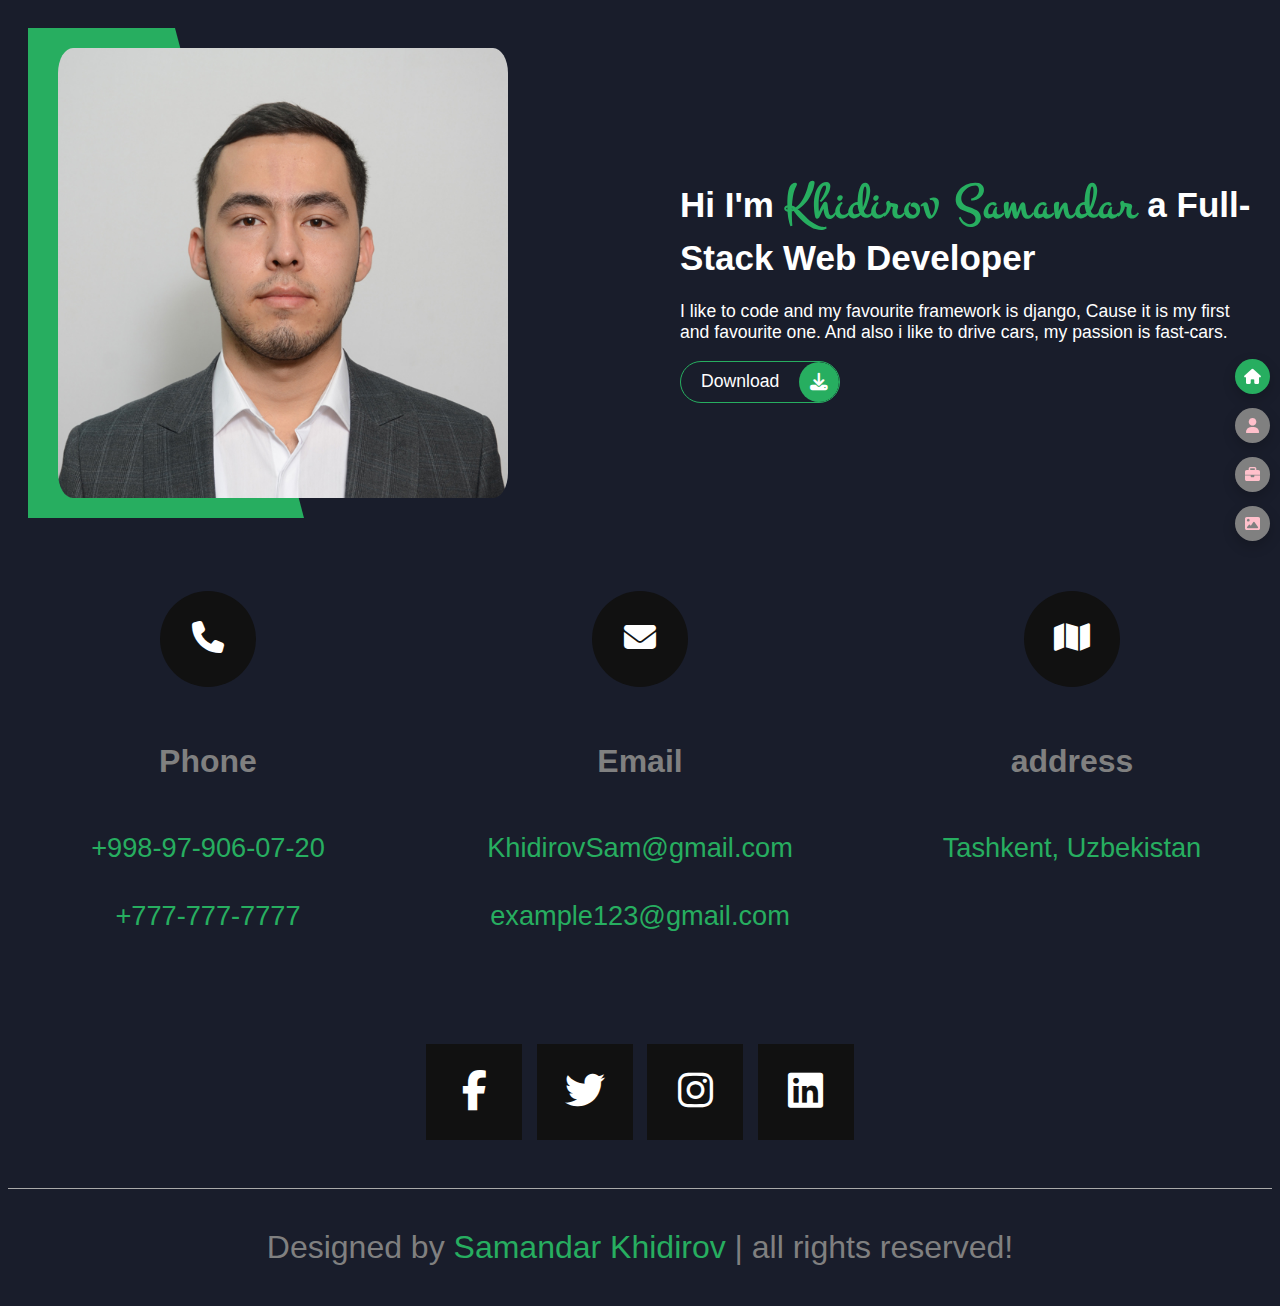
<file: index.html>
<!DOCTYPE html>
<html lang="en">
<head>
    <meta charset="UTF-8">
    <meta http-equiv="X-UA-Compatible" content="IE=edge">
    <meta name="viewport" content="width=device-width, initial-scale=1.0">
    <link href="https://cdn.jsdelivr.net/npm/bootstrap@5.0.2/dist/css/bootstrap.min.css" rel="stylesheet" integrity="sha384-EVSTQN3/azprG1Anm3QDgpJLIm9Nao0Yz1ztcQTwFspd3yD65VohhpuuCOmLASjC" crossorigin="anonymous">
    <link rel="stylesheet" href="css/style.css">
    <link rel="stylesheet" href="https://cdnjs.cloudflare.com/ajax/libs/font-awesome/6.1.1/css/all.min.css">

    <title>Portfolio Website</title>
</head>
<body class="main-content">
    <section class="section home" id="home">
        <div class="home-content">
            <div class="left column">
                <div class="image-shape"></div>
                <div class="img">
                    <img src="img/Samandar.JPG" alt="Me">
                </div>
            </div>
            <div class="right column">
                <h1 class="name">
                    Hi I'm <span class="name-span">Khidirov Samandar</span> a Full-Stack Web Developer 
                </h1>
                <p>I like to code and my favourite framework is django, Cause it is my first and favourite one. And also i like to drive cars, my passion is fast-cars.</p>
                <div class="button">
                    <a href="img/myResume.pdf" class="main-btn">
                        <span class="btn-text">Download</span>
                        <span class="btn-icon"><i class="fa-solid fa-download"></i></span>
                    </a>
                </div>
            </div>
        </div>
    </section>
    <div class="navbar">
        <a href="index.html" class="active">
            <i class="fa-solid fa-home"></i>
        </a>
        <a href="about.html">
            <i class="fa-solid fa-user"></i>
        </a>
        <a href="portfolio.html">
            <i class="fa-solid fa-briefcase"></i>
        </a>
        <a href="gallery.html">
            <i class="fa-solid fa-image"></i>
        </a>
    </div>
    

    <section class="footer">

        <div class="icons-container">
     
           <div class="icons">
              <i class="fas fa-phone"></i>
              <h3>Phone</h3>
              <p>+998-97-906-07-20</p>
              <p>+777-777-7777</p>
           </div>
     
           <div class="icons">
              <i class="fas fa-envelope"></i>
              <h3>Email</h3>
              <p>KhidirovSam@gmail.com</p>
              <p>example123@gmail.com</p>
           </div>
     
           <div class="icons">
              <i class="fas fa-map"></i>
              <h3>address</h3>
              <p>Tashkent, Uzbekistan</p>
           </div>
     
        </div>
     
        <div class="share">
           <a href="https://www.facebook.com/" class="fab fa-facebook-f"></a>
           <a href="https://twitter.com/" class="fab fa-twitter"></a>
           <a href="https://www.instagram.com/?hl=en" class="fab fa-instagram"></a>
           <a href="https://www.linkedin.com/" class="fab fa-linkedin"></a>
        </div>
     
        <div class="credit"> Designed by <span>Samandar Khidirov</span> | all rights reserved! </div>
     
     </section>
     <script src="https://cdn.jsdelivr.net/npm/bootstrap@5.1.3/dist/js/bootstrap.bundle.min.js"></script>
    <script src="js/script.js"></script>
</body>
</html>
</file>
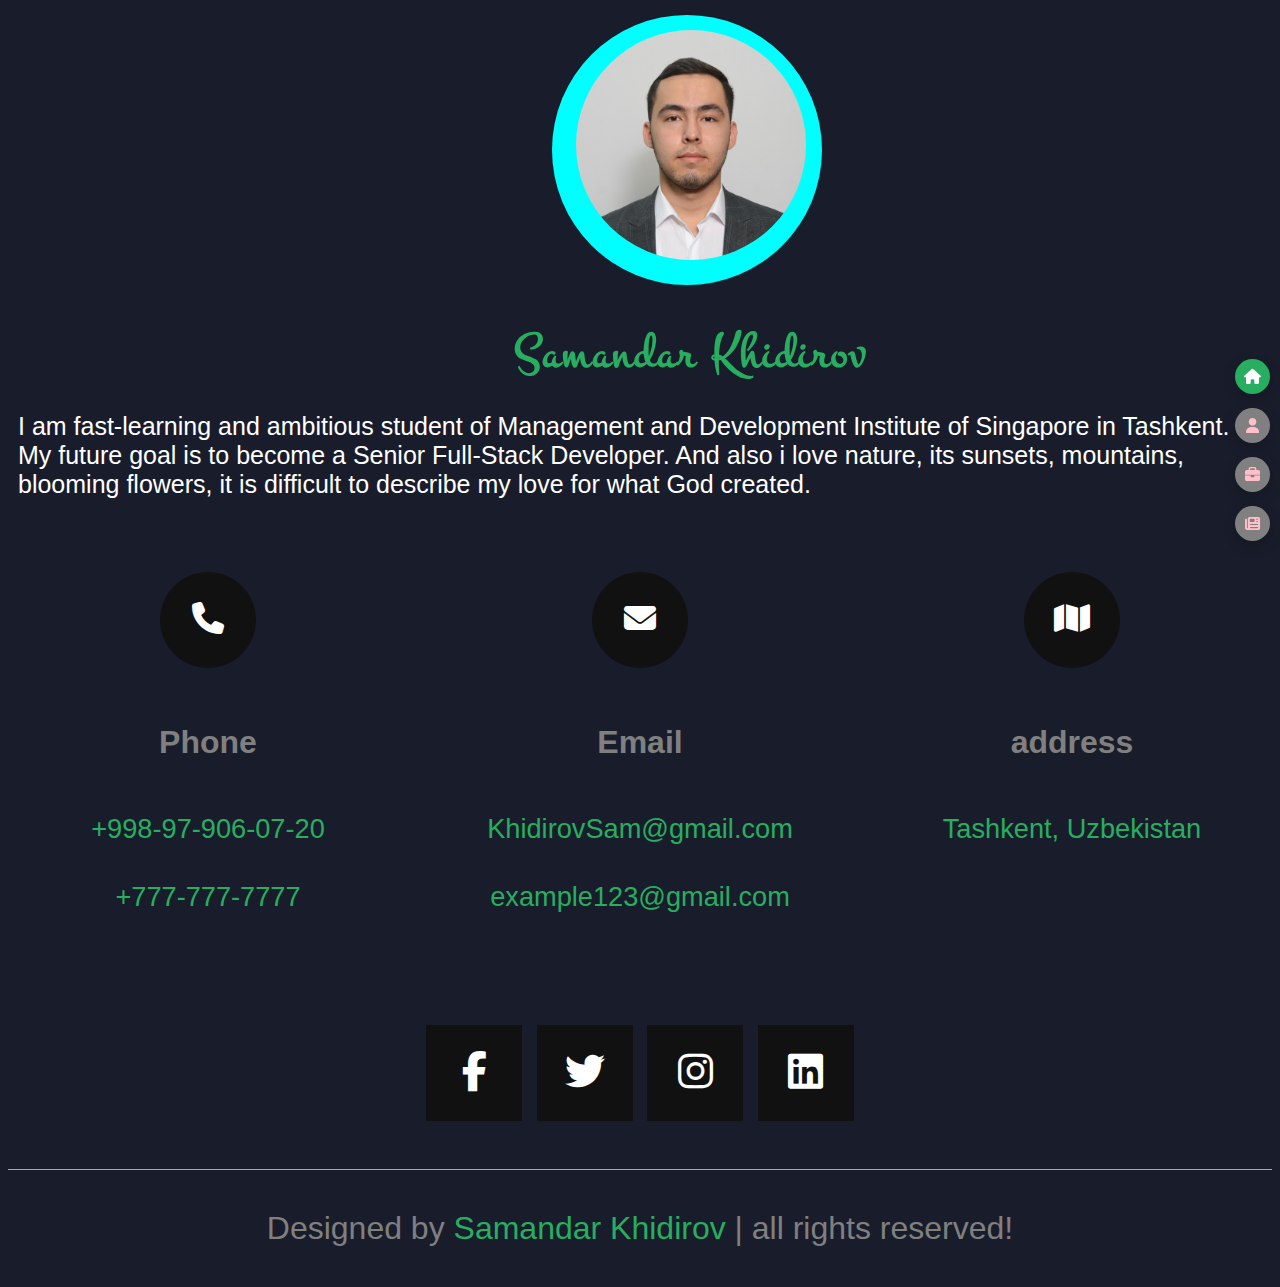
<file: about.html>
<!DOCTYPE html>
<html lang="en">
<head>
    <meta charset="UTF-8">
    <meta http-equiv="X-UA-Compatible" content="IE=edge">
    <meta name="viewport" content="width=device-width, initial-scale=1.0">
    <link href="https://cdn.jsdelivr.net/npm/bootstrap@5.0.2/dist/css/bootstrap.min.css" rel="stylesheet" integrity="sha384-EVSTQN3/azprG1Anm3QDgpJLIm9Nao0Yz1ztcQTwFspd3yD65VohhpuuCOmLASjC" crossorigin="anonymous">
    <link rel="stylesheet" href="css/style.css">
    <link rel="stylesheet" href="https://cdnjs.cloudflare.com/ajax/libs/font-awesome/6.1.1/css/all.min.css">

    <title>Portfolio Website</title>
</head>
<body class="main-content">
    <section class="section-about" id="about">
        <div class="image-shape"></div>
        <div class="image">
            <img src="img/Samandar.JPG" alt="me" class="image">
        </div>
        <div class="about me">
            <h1 class="name">
                <span class="name-span">Samandar Khidirov</span>
            </h1>
            <p class="text">I am fast-learning and ambitious student of Management and Development Institute of Singapore in Tashkent. My future goal is to become a Senior Full-Stack Developer. 
                And also i love nature, its sunsets, mountains, blooming flowers, it is difficult to describe my love for what God created.
            </p>
        </div>
    </section>


    <div class="navbar">
        <a href="index.html" class="active">
            <i class="fa-solid fa-home"></i>
        </a>
        <a href="about.html">
            <i class="fa-solid fa-user"></i>
        </a>
        <a href="portfolio.html">
            <i class="fa-solid fa-briefcase"></i>
        </a>
        <a href="gallery.html">
            <i class="fa-solid fa-newspaper"></i>
        </a>
    </div>
    
    <section class="footer">

        <div class="icons-container">
     
           <div class="icons">
              <i class="fas fa-phone"></i>
              <h3>Phone</h3>
              <p>+998-97-906-07-20</p>
              <p>+777-777-7777</p>
           </div>
     
           <div class="icons">
              <i class="fas fa-envelope"></i>
              <h3>Email</h3>
              <p>KhidirovSam@gmail.com</p>
              <p>example123@gmail.com</p>
           </div>
     
           <div class="icons">
              <i class="fas fa-map"></i>
              <h3>address</h3>
              <p>Tashkent, Uzbekistan</p>
           </div>
     
        </div>
     
        <div class="share">
            <a href="https://www.facebook.com/" class="fab fa-facebook-f"></a>
            <a href="https://twitter.com/" class="fab fa-twitter"></a>
            <a href="https://www.instagram.com/?hl=en" class="fab fa-instagram"></a>
            <a href="https://www.linkedin.com/" class="fab fa-linkedin"></a>
         </div>
     
        <div class="credit"> Designed by <span>Samandar Khidirov</span> | all rights reserved! </div>
     
    </section>
    <script src="https://cdn.jsdelivr.net/npm/bootstrap@5.1.3/dist/js/bootstrap.bundle.min.js"></script>
    <script src="js/script.js"></script>
</body>
</html>
</file>
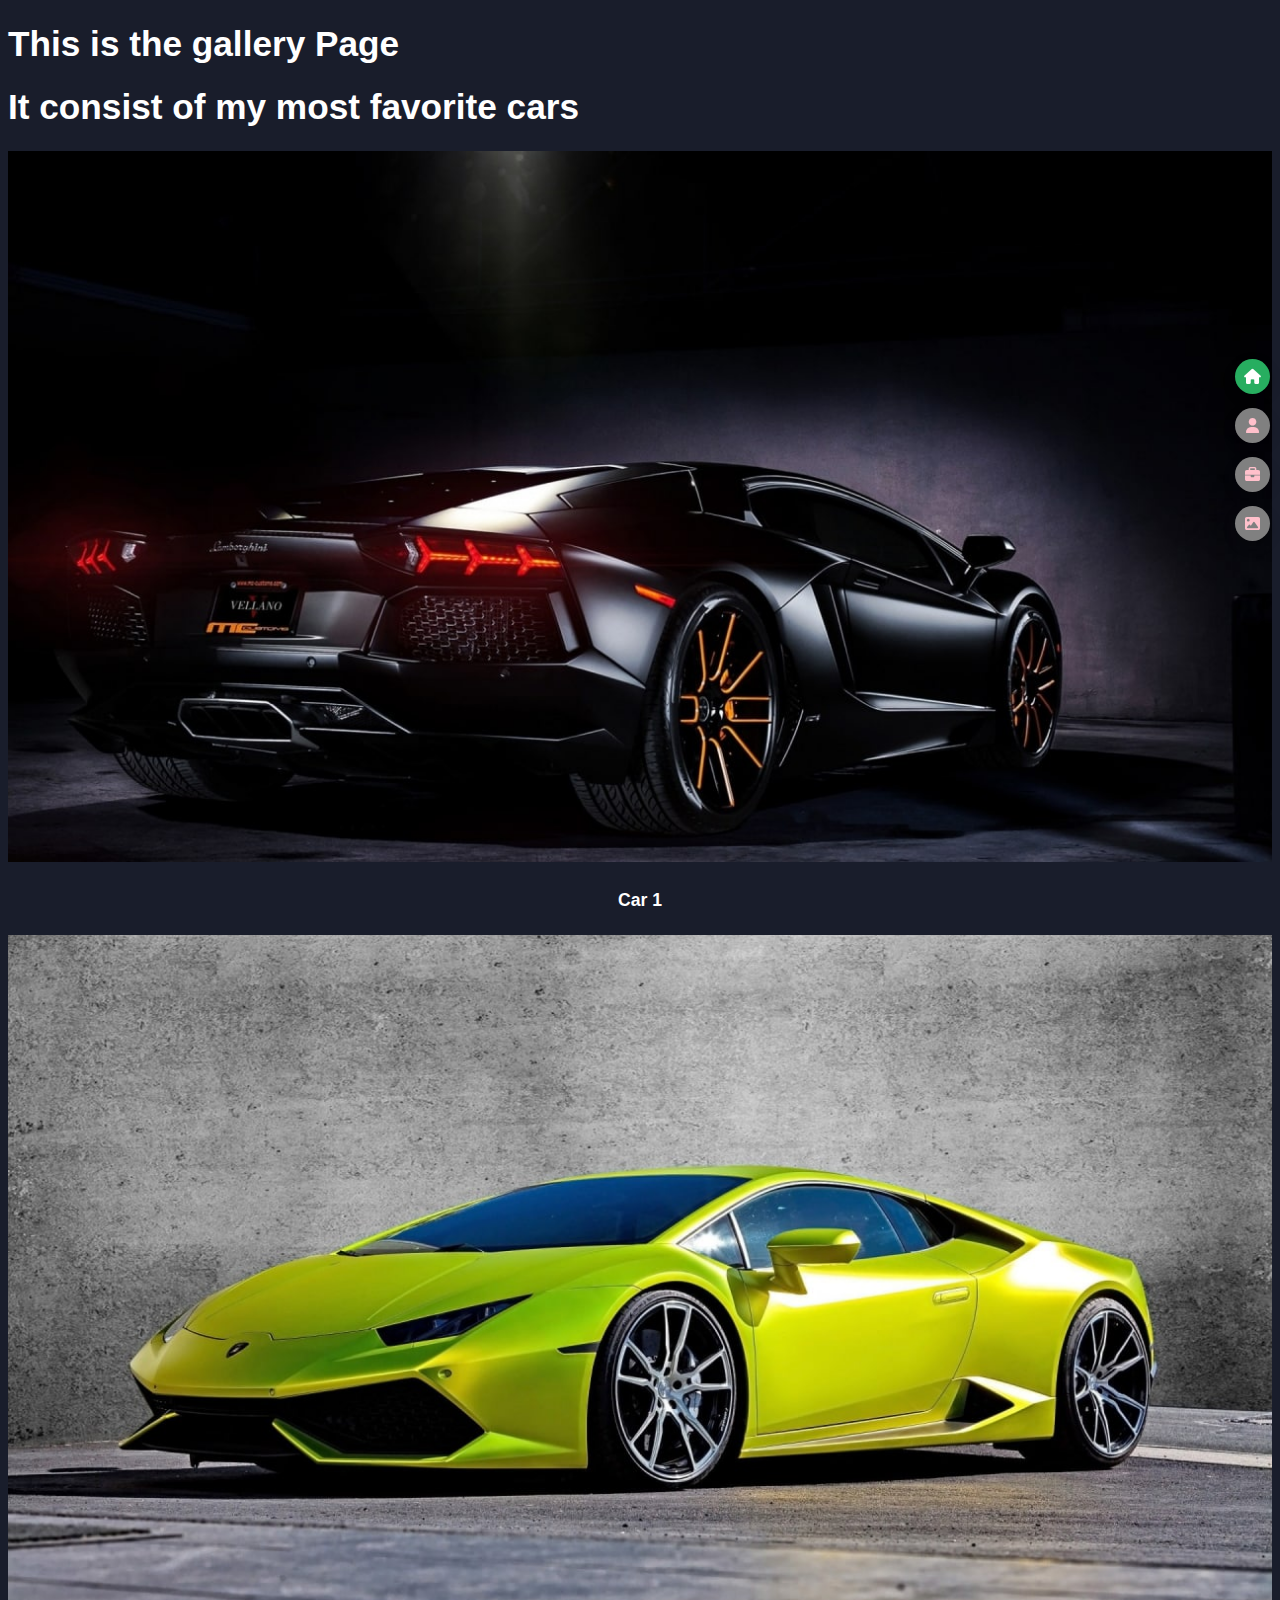
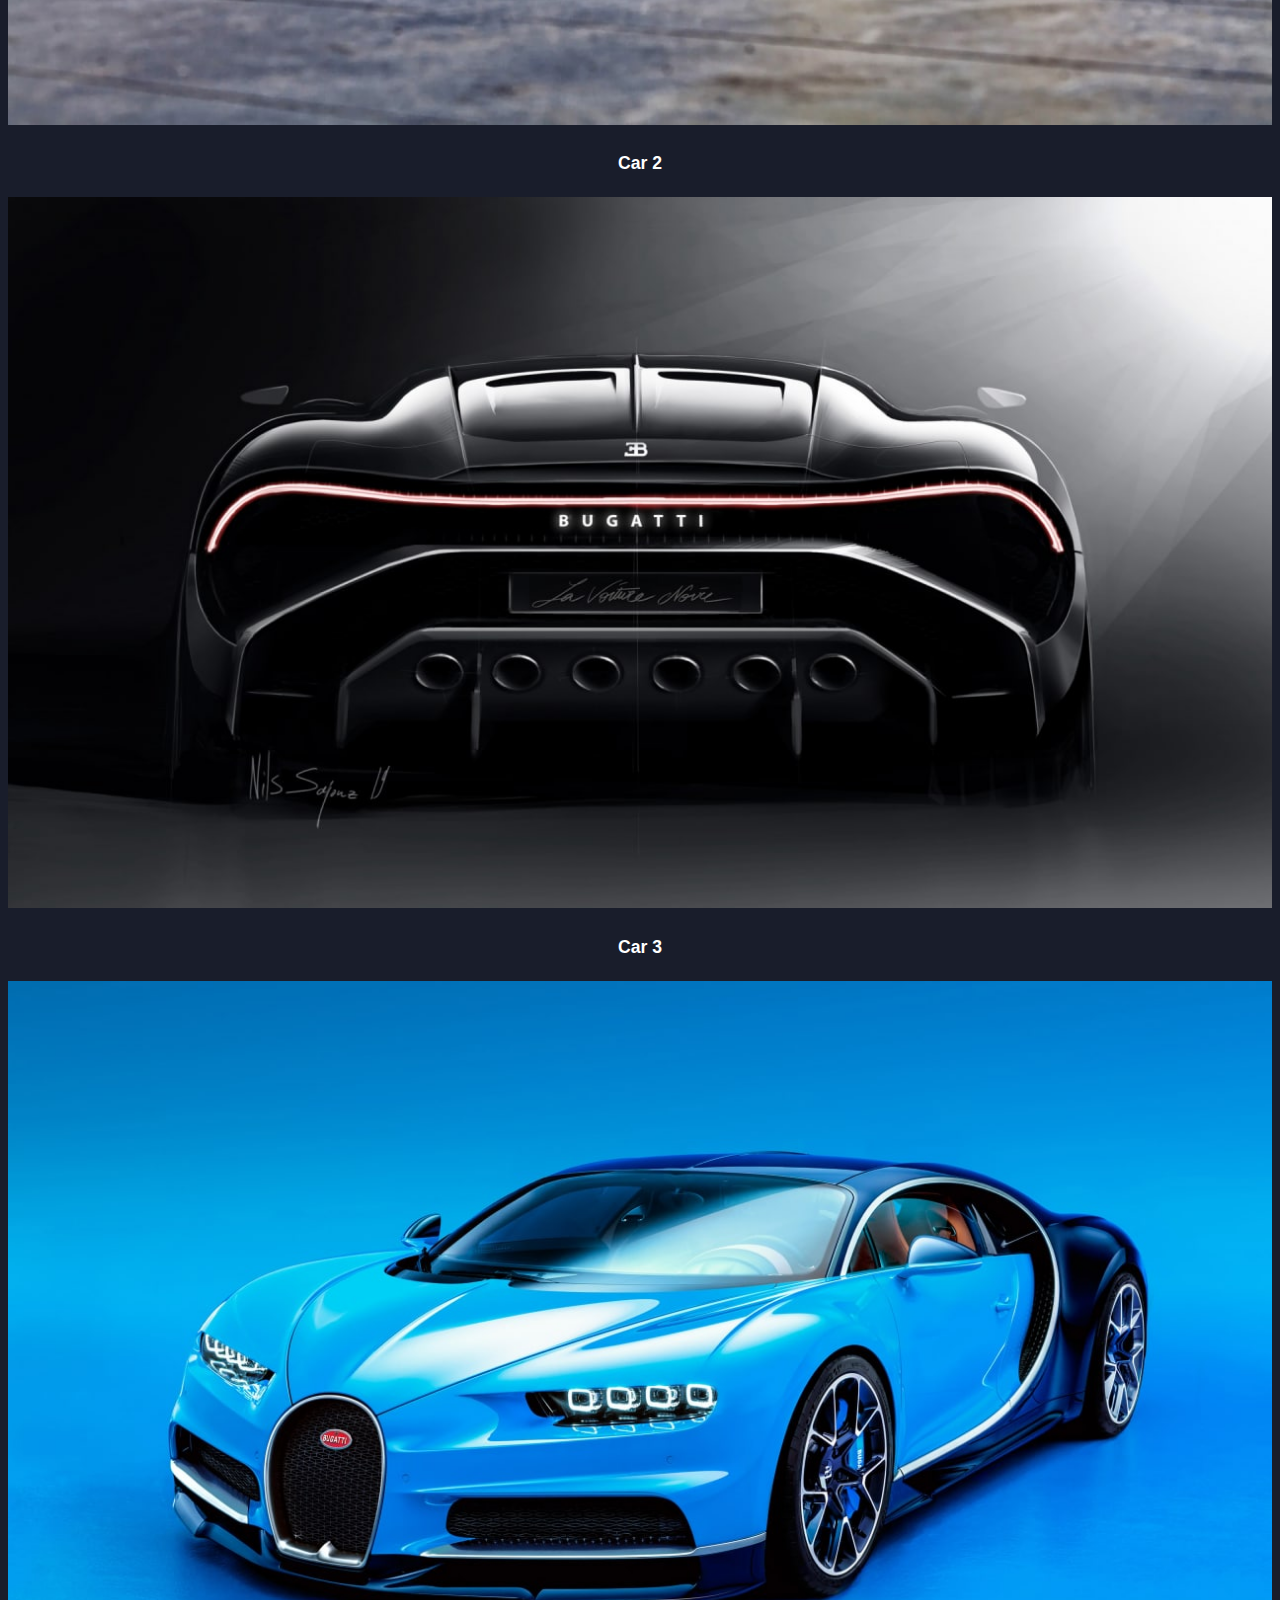
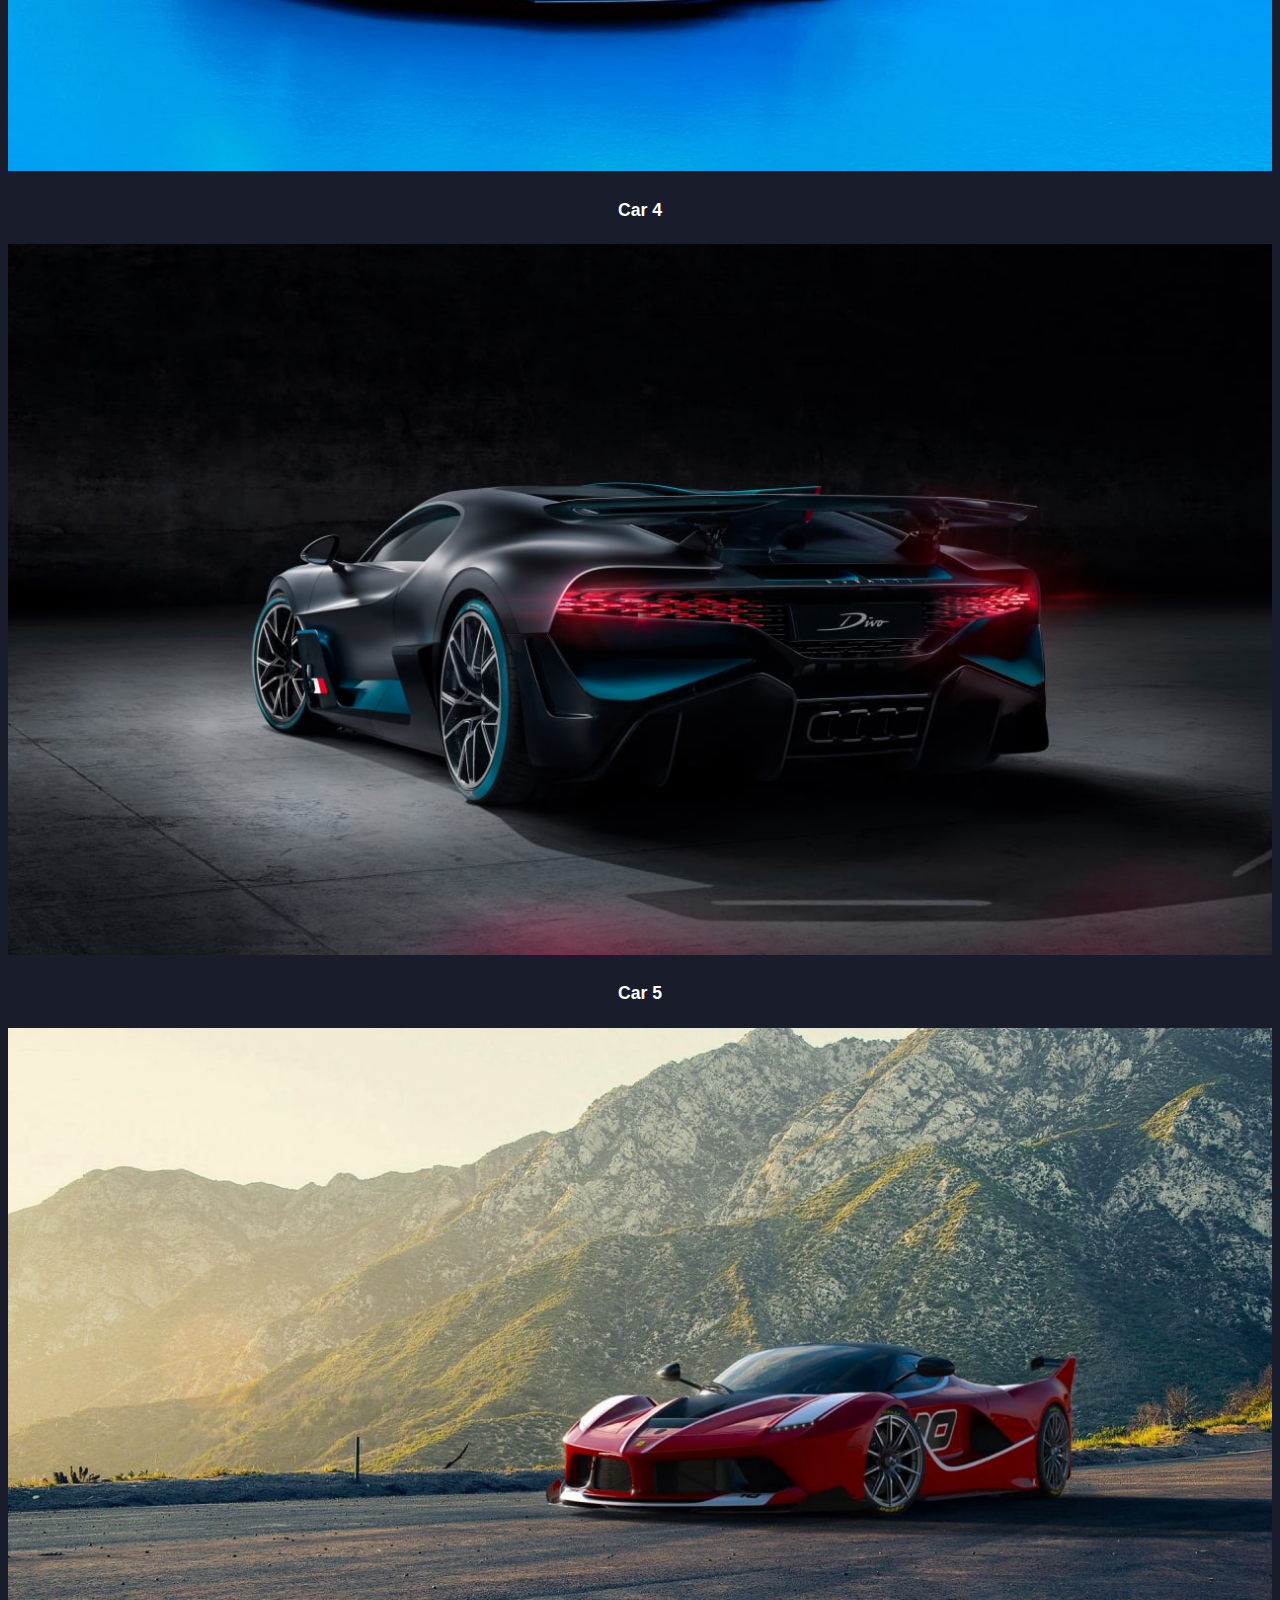
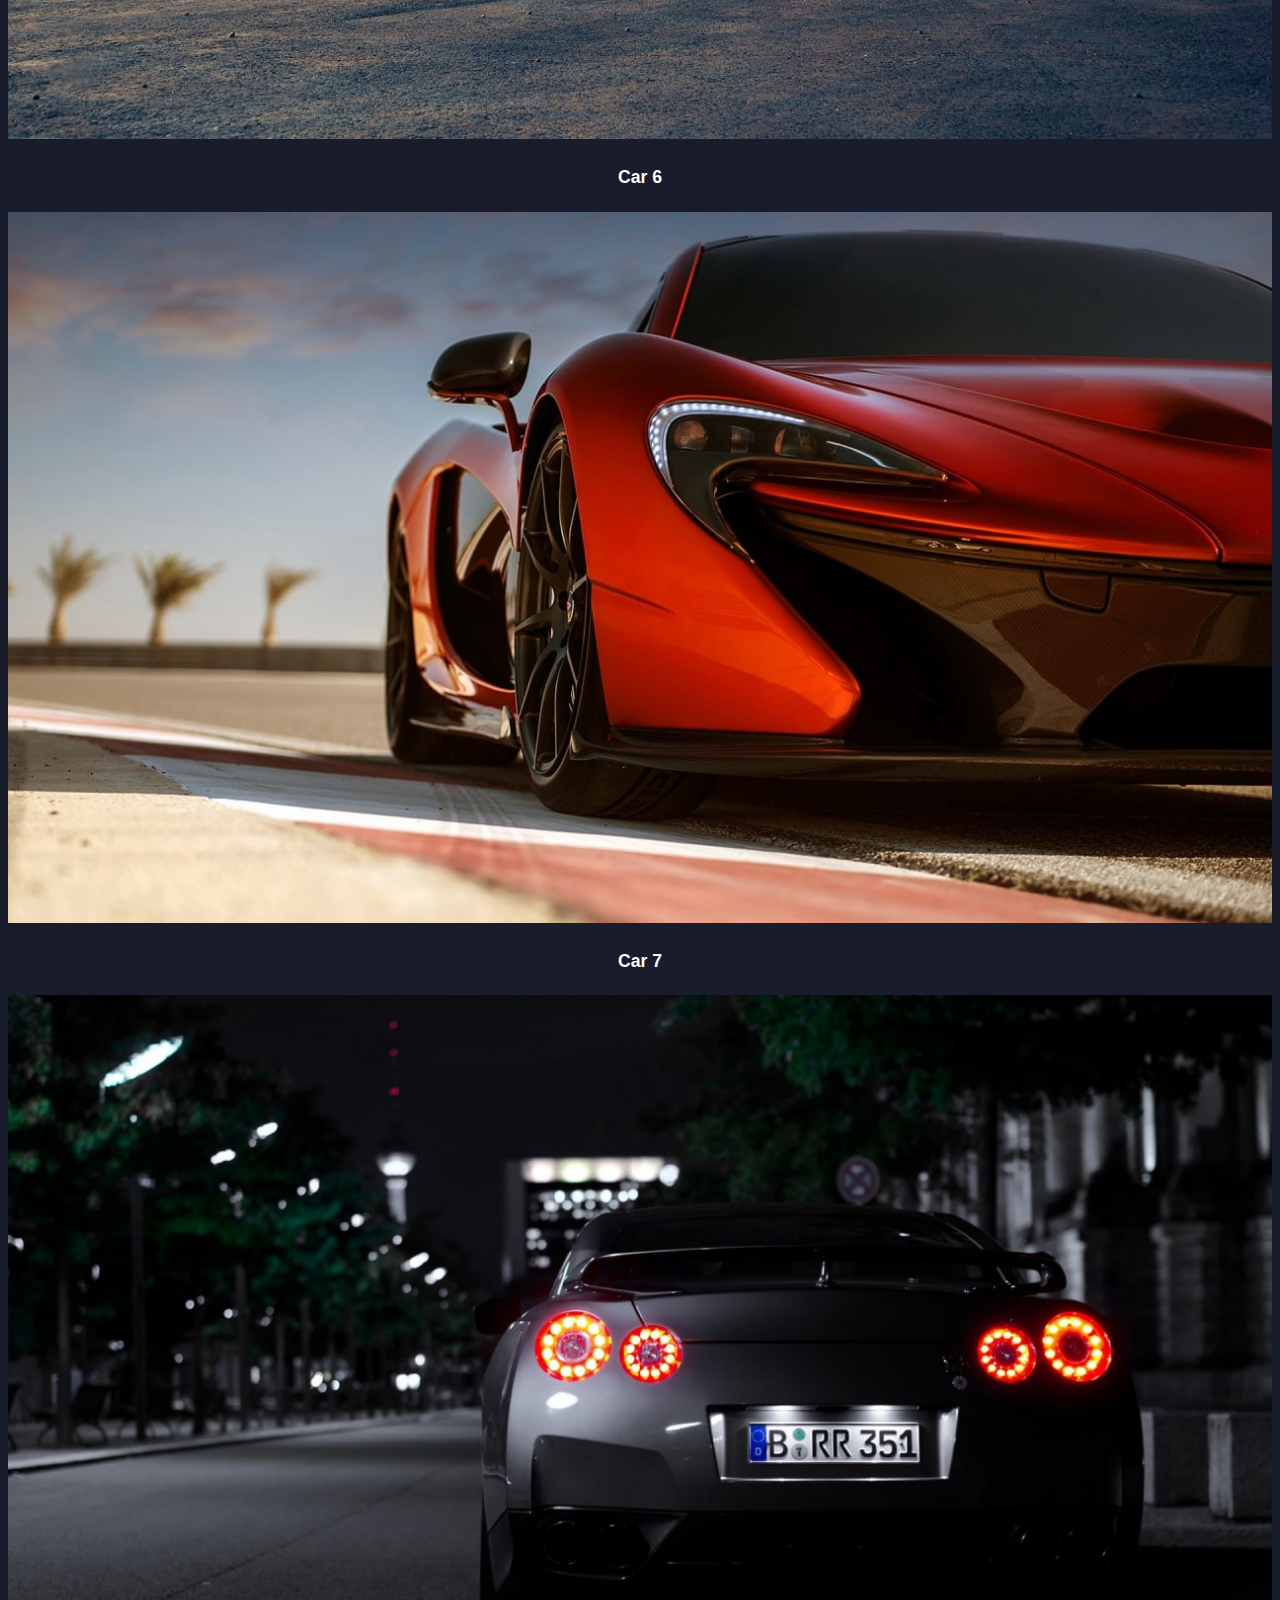
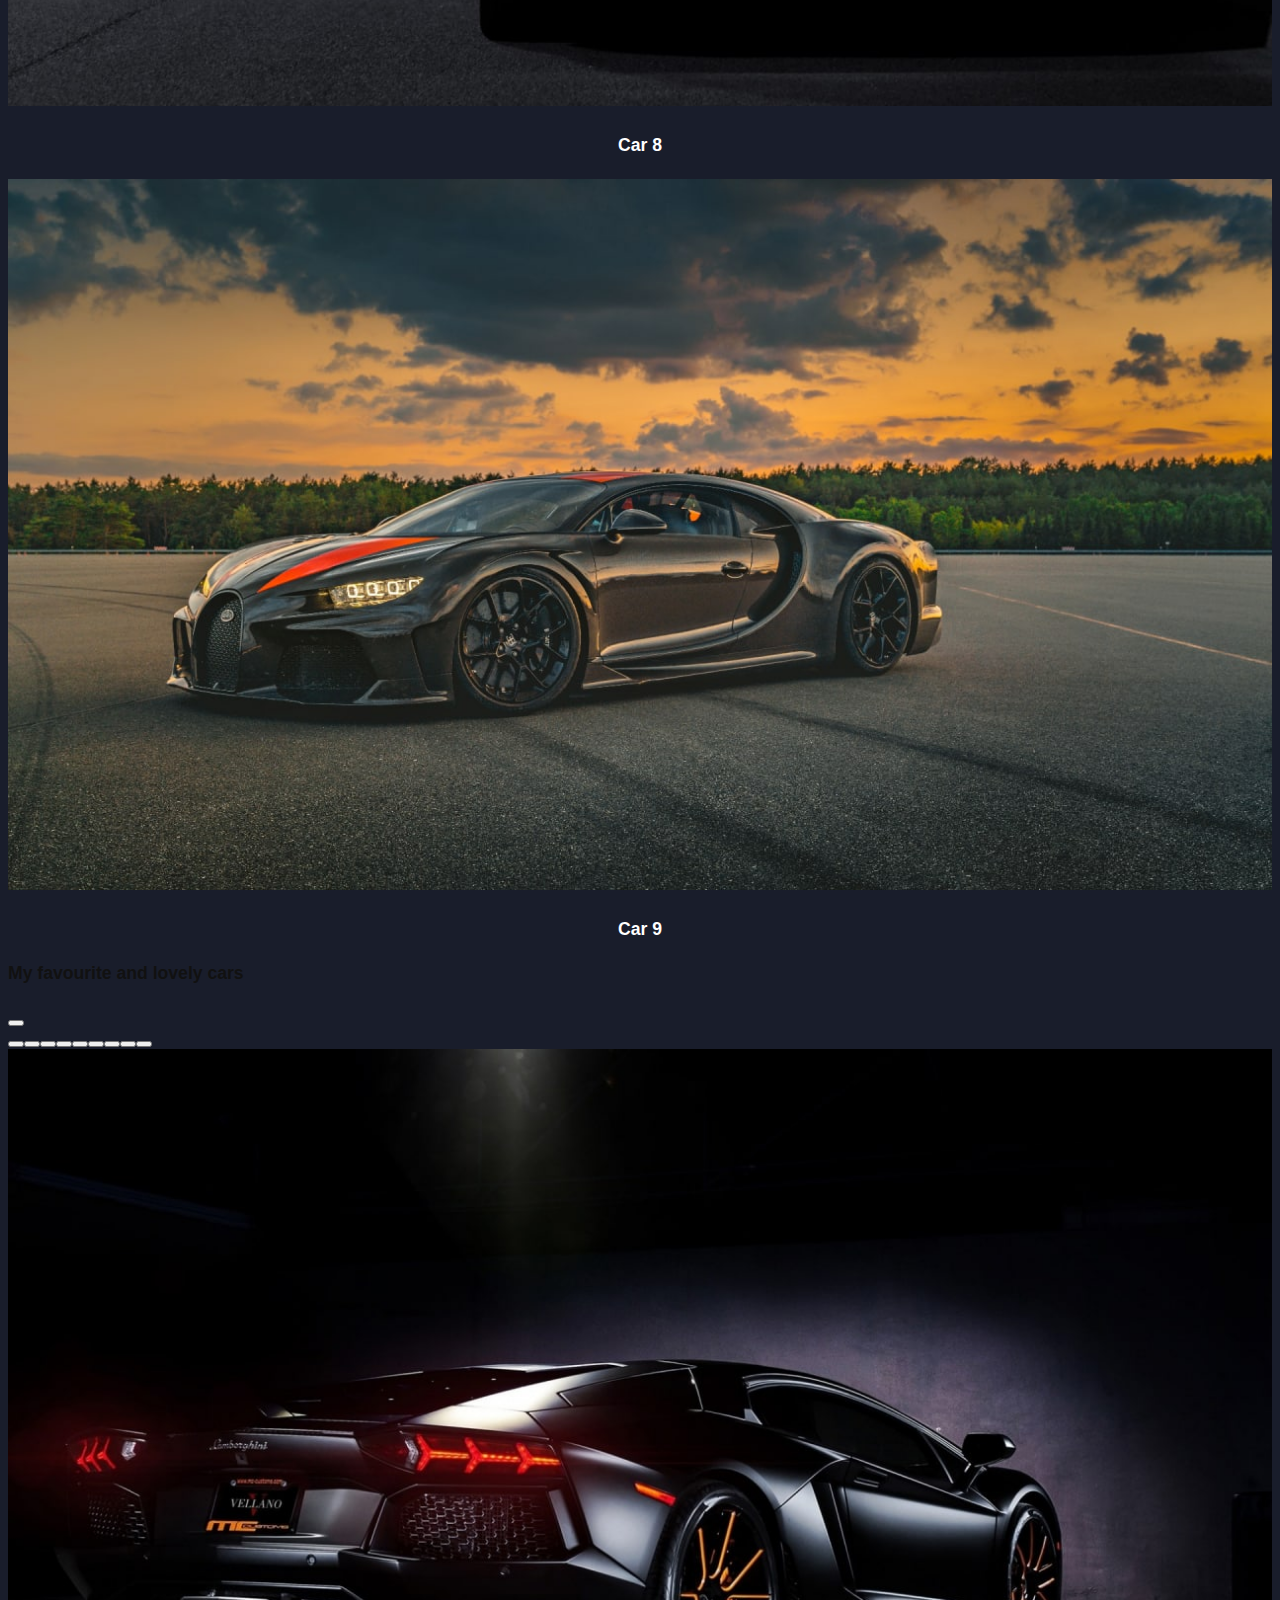
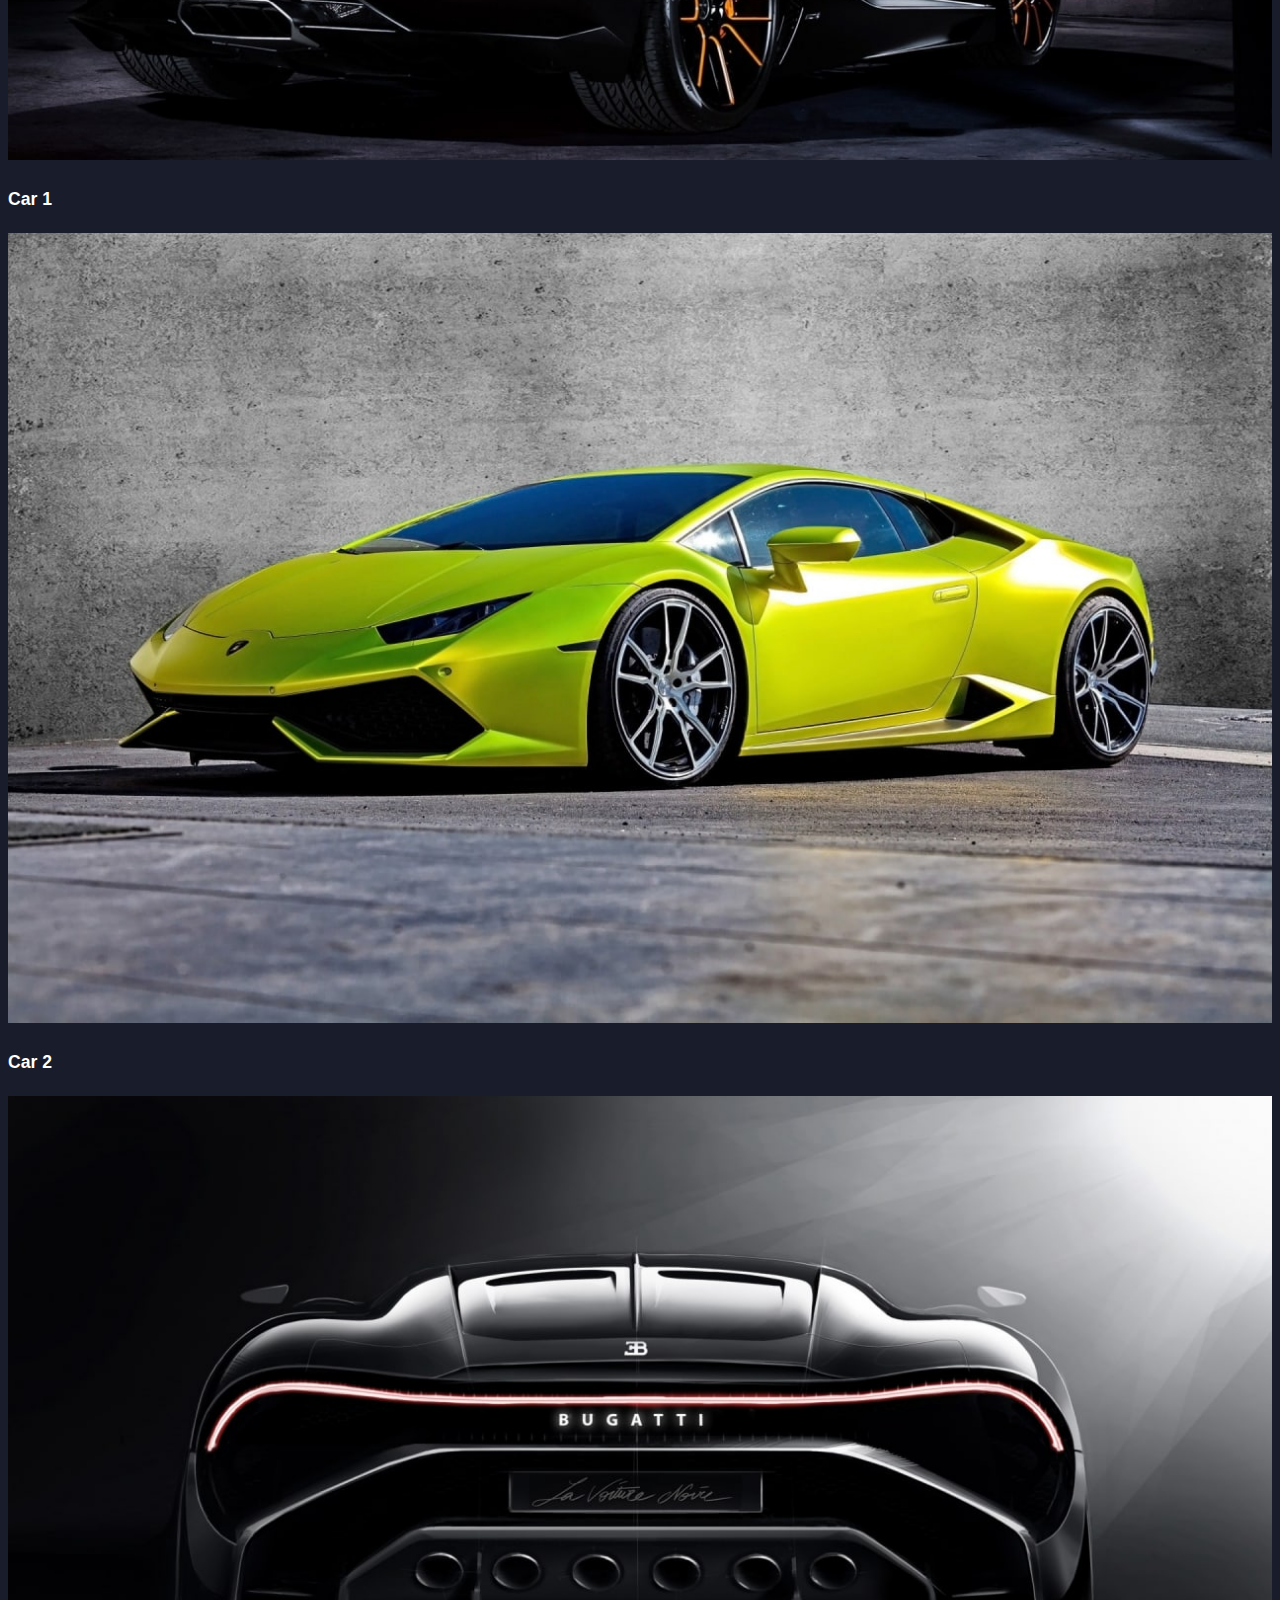
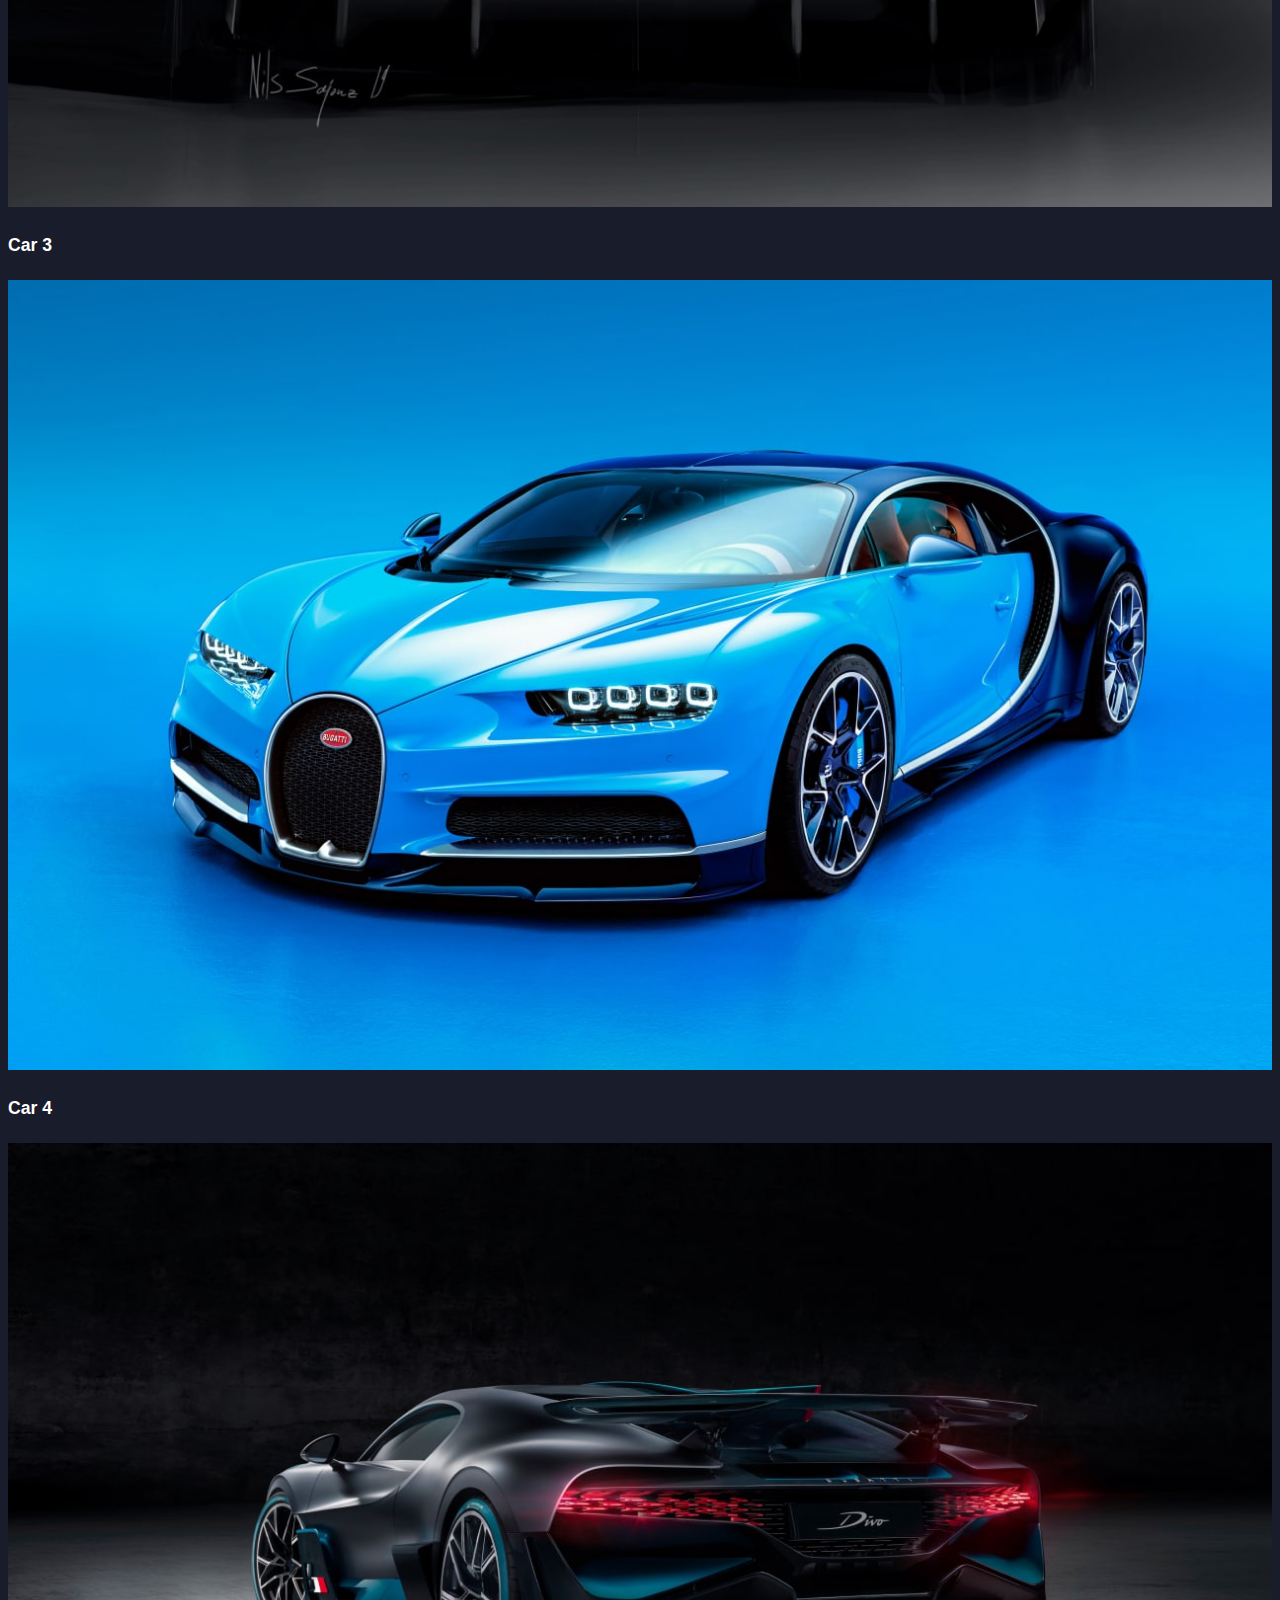
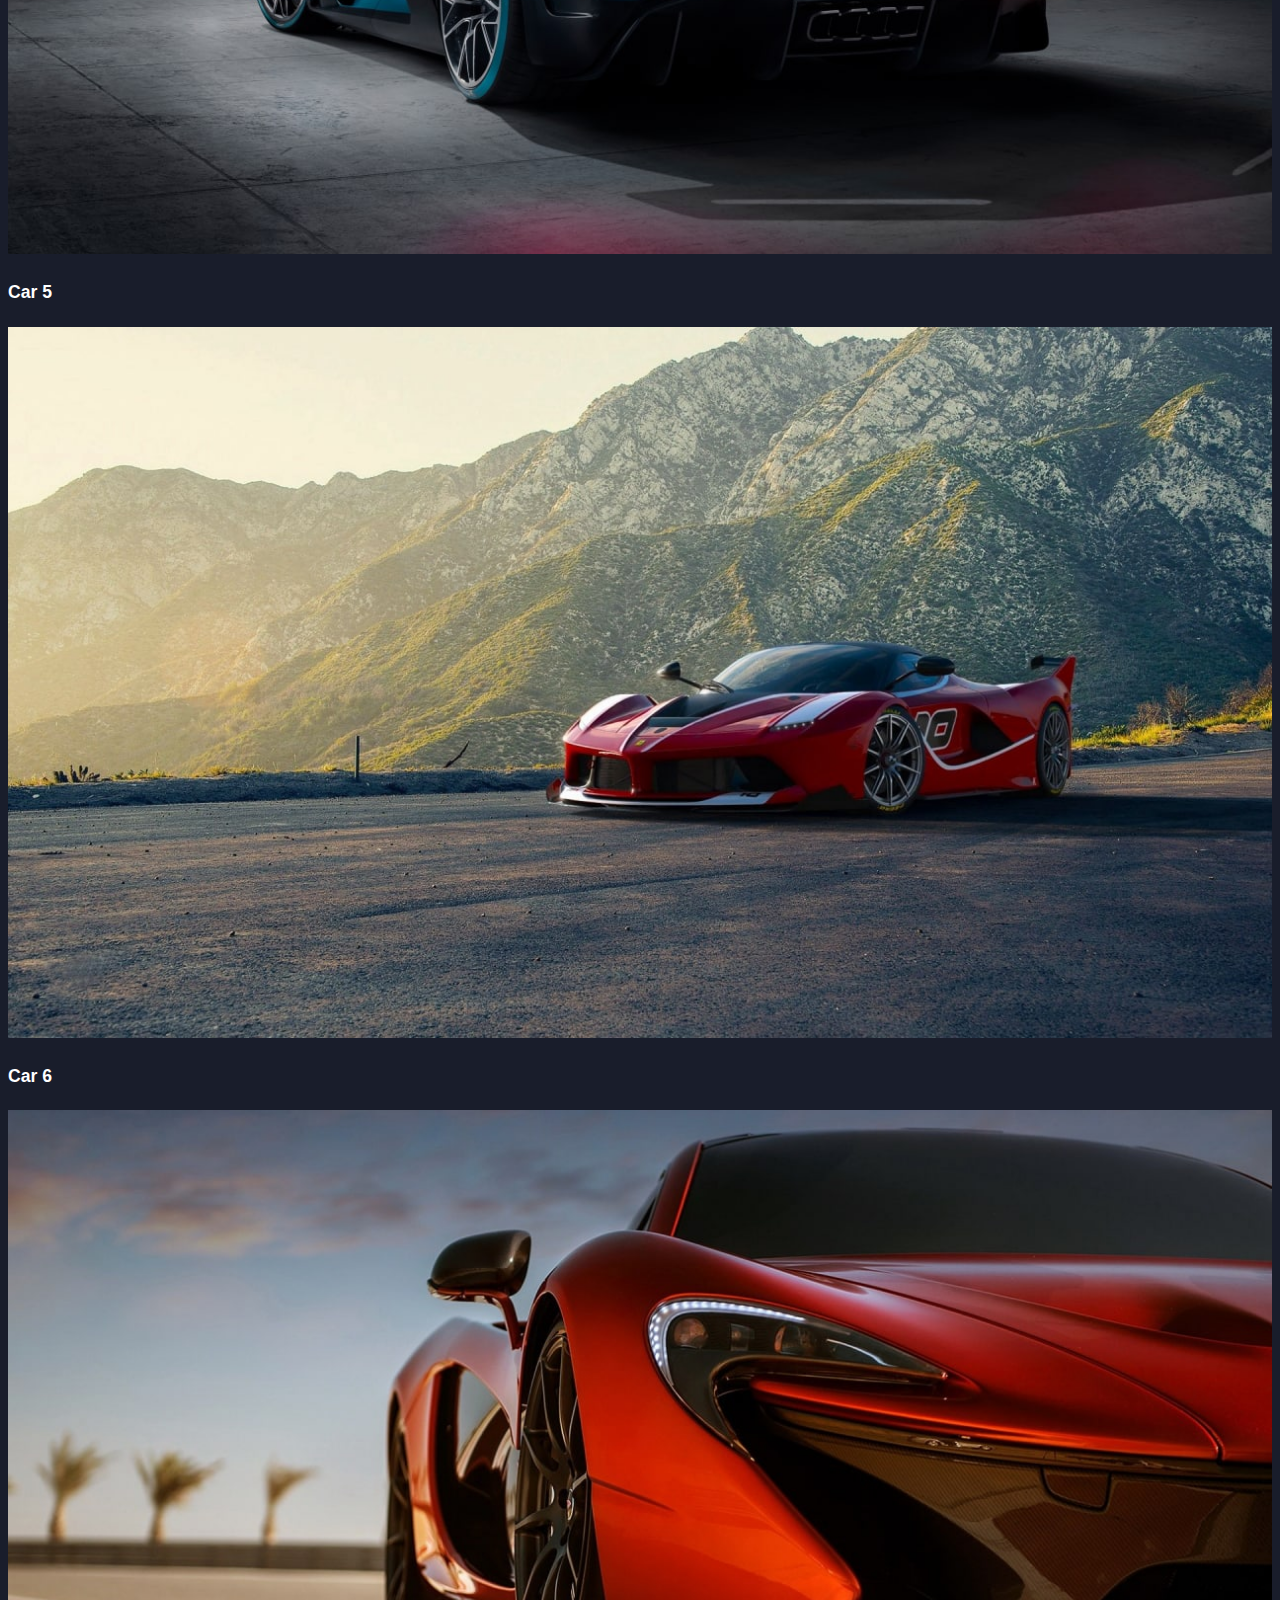
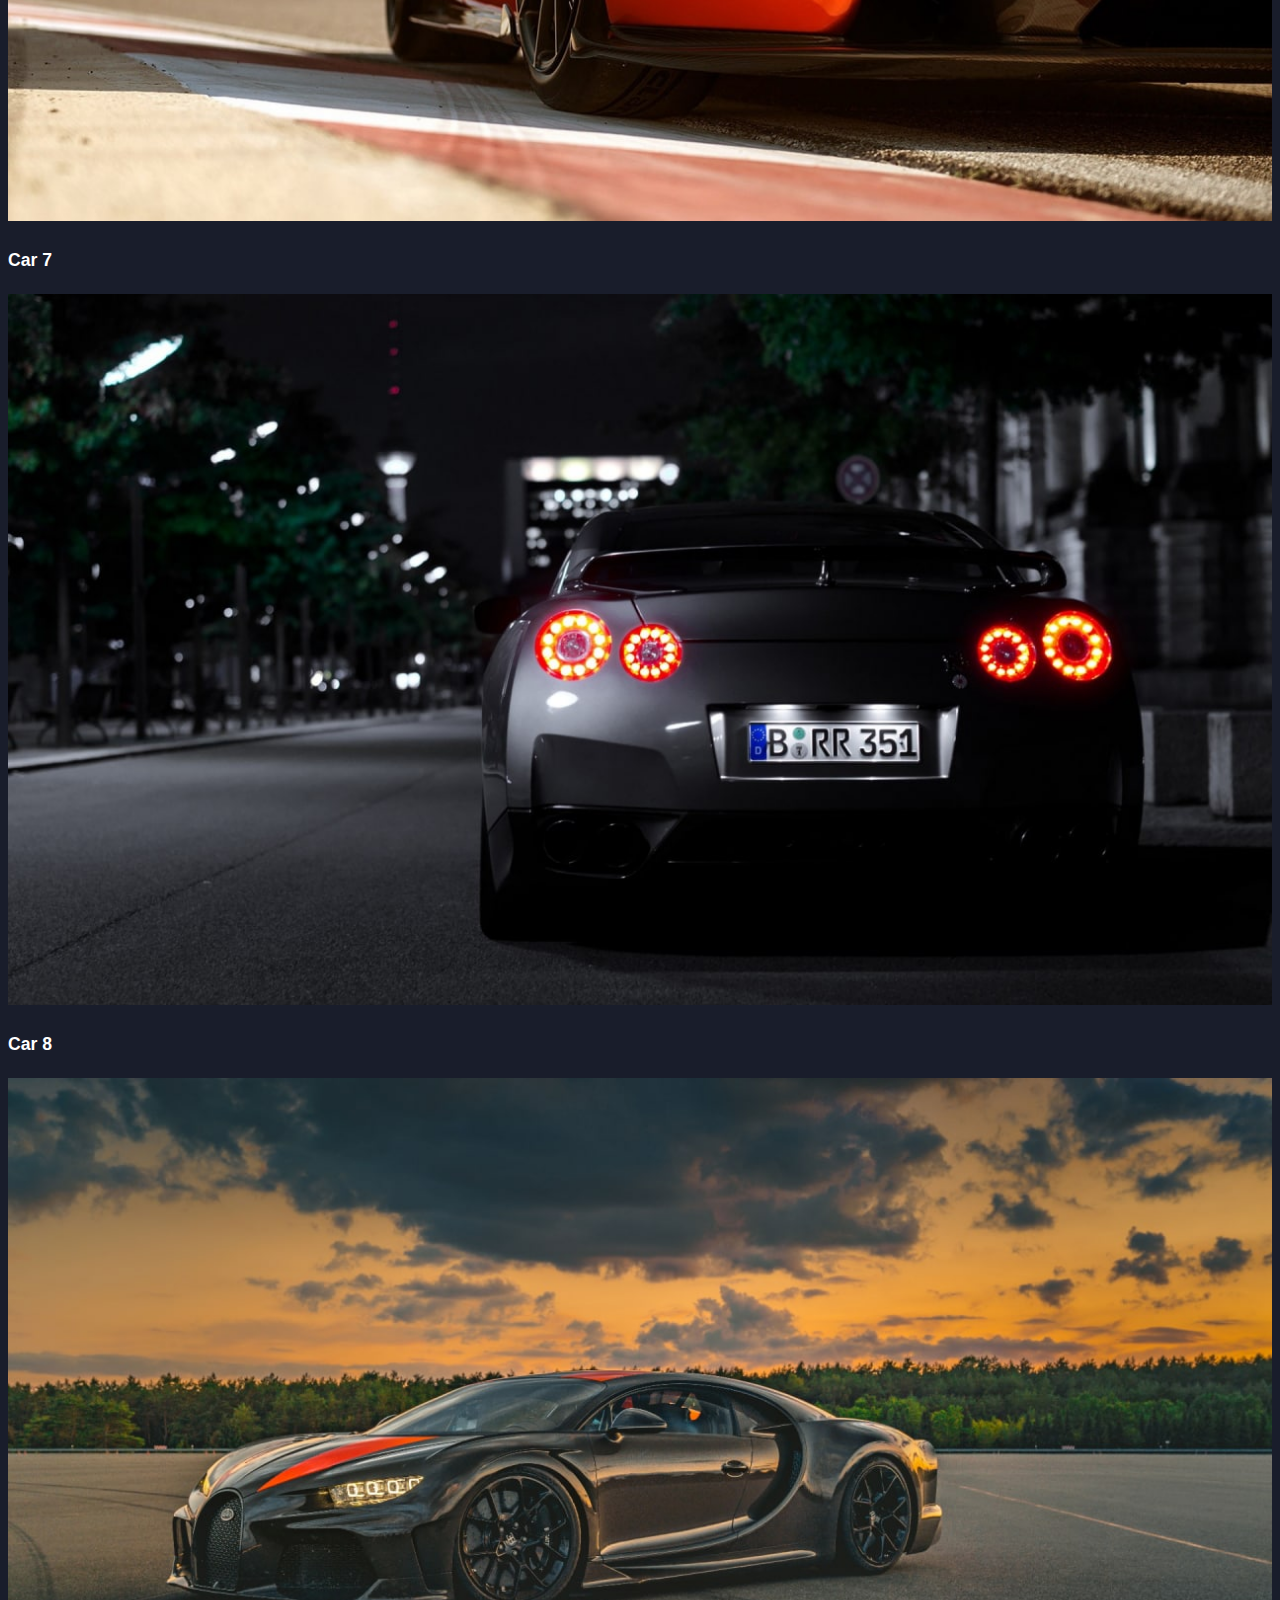
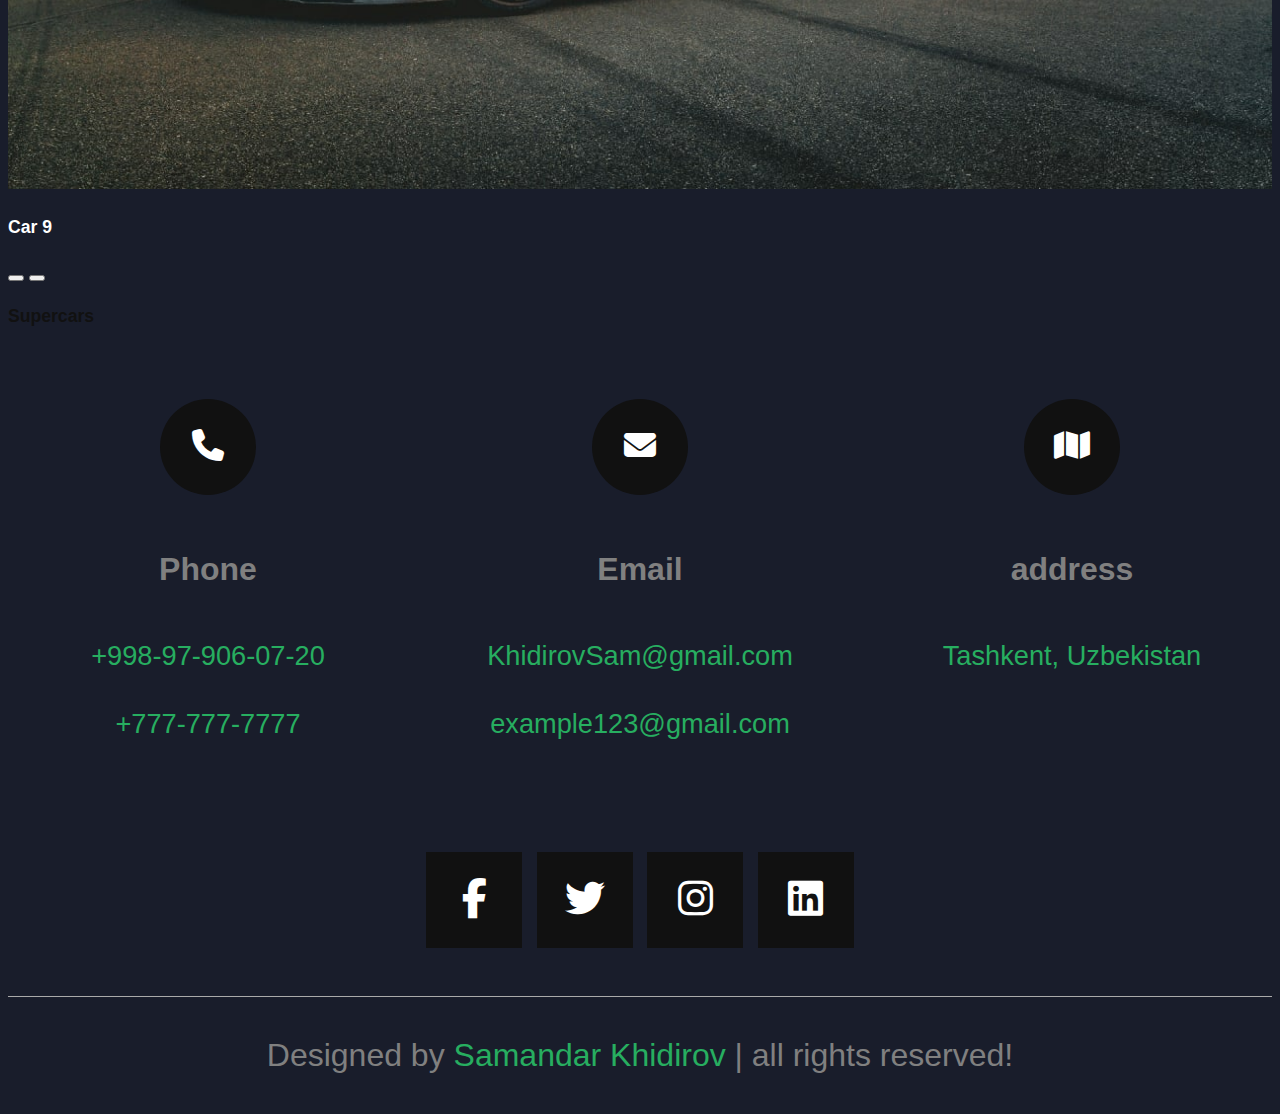
<file: gallery.html>
<!DOCTYPE html>
<html lang="en">
<head>
    <meta charset="UTF-8">
    <meta http-equiv="X-UA-Compatible" content="IE=edge">
    <meta name="viewport" content="width=device-width, initial-scale=1.0">
    <link href="https://cdn.jsdelivr.net/npm/bootstrap@5.0.2/dist/css/bootstrap.min.css" rel="stylesheet" integrity="sha384-EVSTQN3/azprG1Anm3QDgpJLIm9Nao0Yz1ztcQTwFspd3yD65VohhpuuCOmLASjC" crossorigin="anonymous">
    <link rel="stylesheet" href="css/style.css">
    <link rel="stylesheet" href="https://cdnjs.cloudflare.com/ajax/libs/font-awesome/6.1.1/css/all.min.css">

    <title>Portfolio Website</title>
</head>
<body class="main-content">
    <main class="container mt-4">
        <div id="heading"></div>
        <div id="gallery" class="row row-cols-md-3"></div>
  
        <!-- Modal -->
        <div class="modal fade bg-dark" id="myModal">
          <div class="modal-dialog">
            <div class="modal-content bd-info">
  
              <!-- Modal Header -->
              <div class="modal-header">
                <h4 class="modal-title">My favourite and lovely cars</h4>
                <button type="button" class="btn-close" data-bs-dismiss="modal"></button>
              </div>
  
              <!-- Modal body -->
              <div class="modal-body">
                  
                  <!-- Carousel -->
                  <div id="demo" class="carousel slide" data-bs-ride="carousel">
  
                    <!-- Indicators/dots -->
                    <div id='divButton' class="carousel-indicators">
                      
                    </div>
  
                    <!-- The slideshow/carousel -->
                    <div id='divSlide' class="carousel-inner">
   
                    </div>
  
                    <!-- Left and right controls/icons -->
                    <button class="carousel-control-prev" type="button" data-bs-target="#demo" data-bs-slide="prev">
                      <span class="carousel-control-prev-icon"></span>
                    </button>
                    <button class="carousel-control-next" type="button" data-bs-target="#demo" data-bs-slide="next">
                      <span class="carousel-control-next-icon"></span>
                    </button>
                  </div>
  
                <!---End Carousel -->
              </div>
  
              <!-- Modal footer -->
              <div class="modal-footer">
                <h4>Supercars</h4>
              </div>
  
            </div>
          </div>
        </div>
  
  
      </main>
    <div class="navbar">
        <a href="index.html" class="active">
            <i class="fa-solid fa-home"></i>
        </a>
        <a href="about.html">
            <i class="fa-solid fa-user"></i>
        </a>
        <a href="portfolio.html">
            <i class="fa-solid fa-briefcase"></i>
        </a>
        <a href="gallery.html">
            <i class="fa-solid fa-image"></i>
        </a>
    </div>
    

    <section class="footer">

        <div class="icons-container">
     
           <div class="icons">
              <i class="fas fa-phone"></i>
              <h3>Phone</h3>
              <p>+998-97-906-07-20</p>
              <p>+777-777-7777</p>
           </div>
     
           <div class="icons">
              <i class="fas fa-envelope"></i>
              <h3>Email</h3>
              <p>KhidirovSam@gmail.com</p>
              <p>example123@gmail.com</p>
           </div>
     
           <div class="icons">
              <i class="fas fa-map"></i>
              <h3>address</h3>
              <p>Tashkent, Uzbekistan</p>
           </div>
     
        </div>
     
        <div class="share">
          <a href="https://www.facebook.com/" class="fab fa-facebook-f"></a>
          <a href="https://twitter.com/" class="fab fa-twitter"></a>
          <a href="https://www.instagram.com/?hl=en" class="fab fa-instagram"></a>
          <a href="https://www.linkedin.com/" class="fab fa-linkedin"></a>
       </div>
     
        <div class="credit"> Designed by <span>Samandar Khidirov</span> | all rights reserved! </div>
     
     </section>
     <script src="https://cdn.jsdelivr.net/npm/bootstrap@5.1.3/dist/js/bootstrap.bundle.min.js"></script>
    <script src="js/script.js"></script>
</body>
</html>
</file>
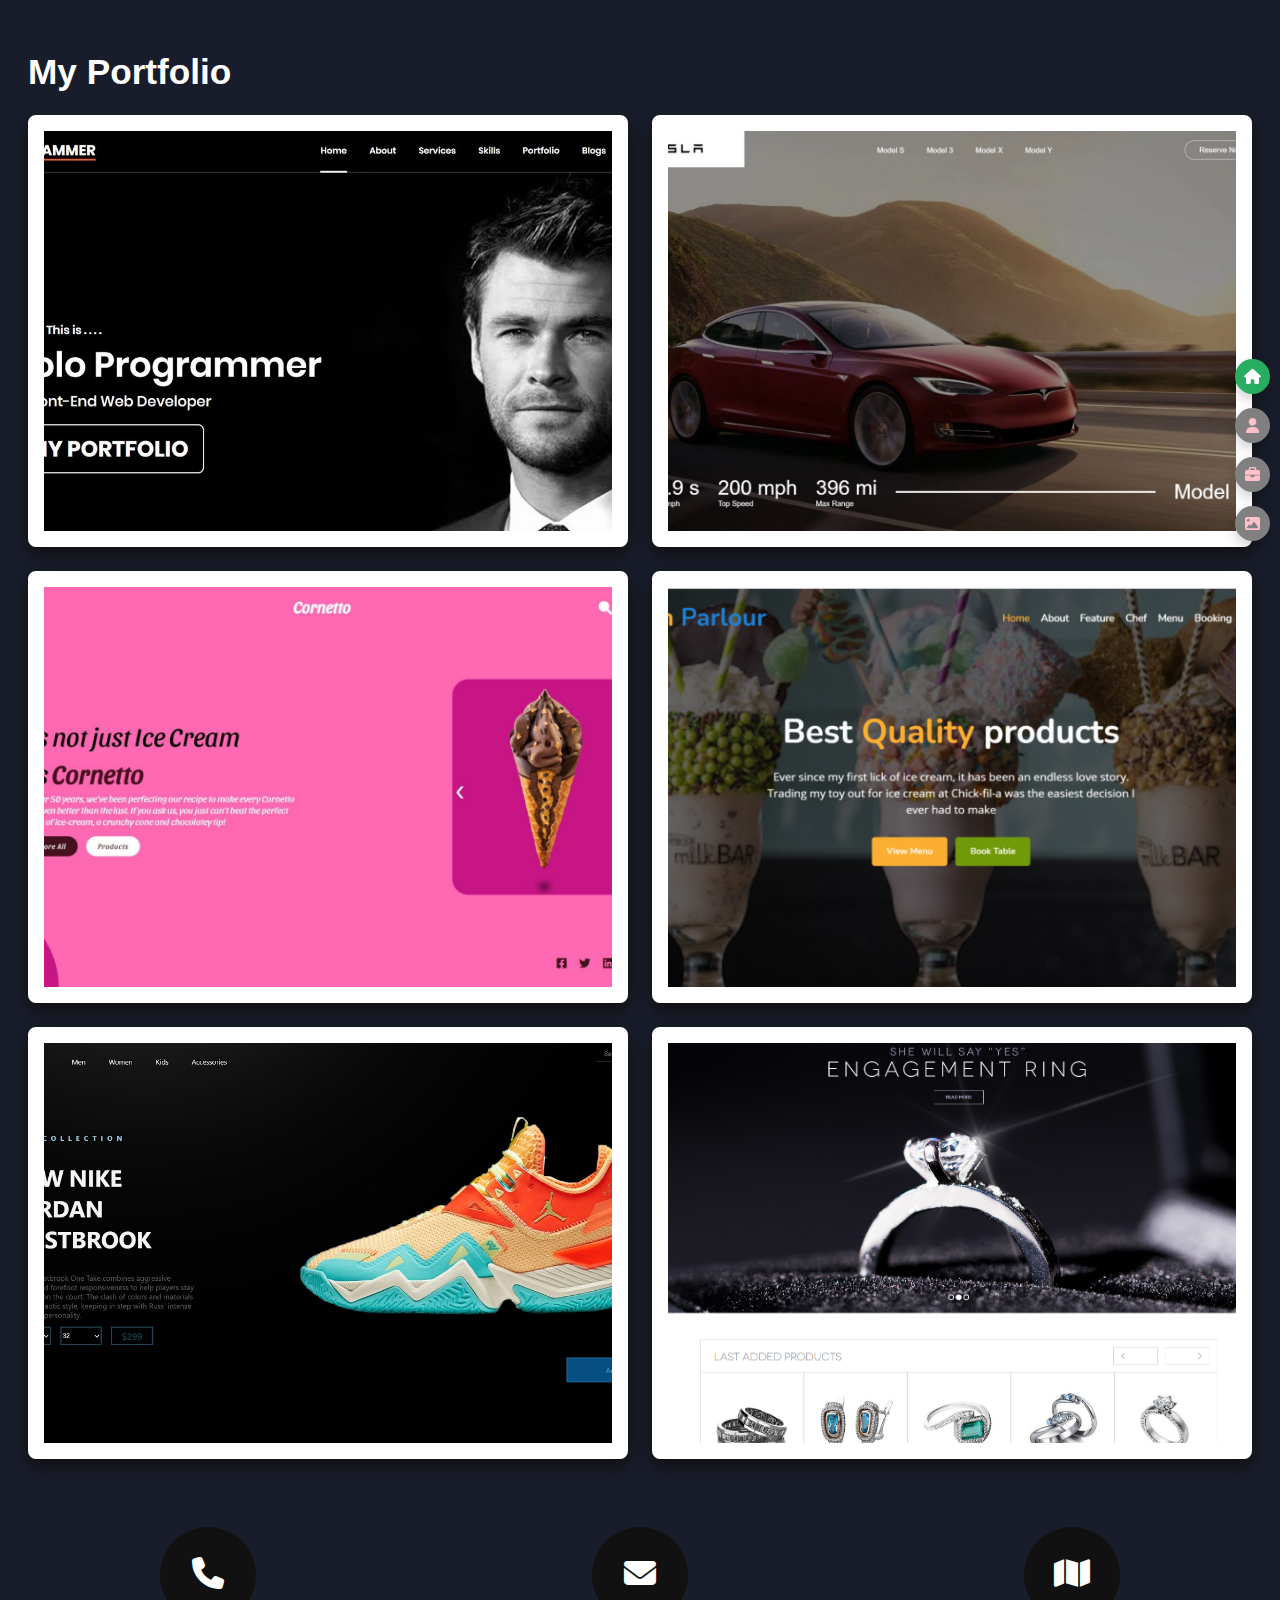
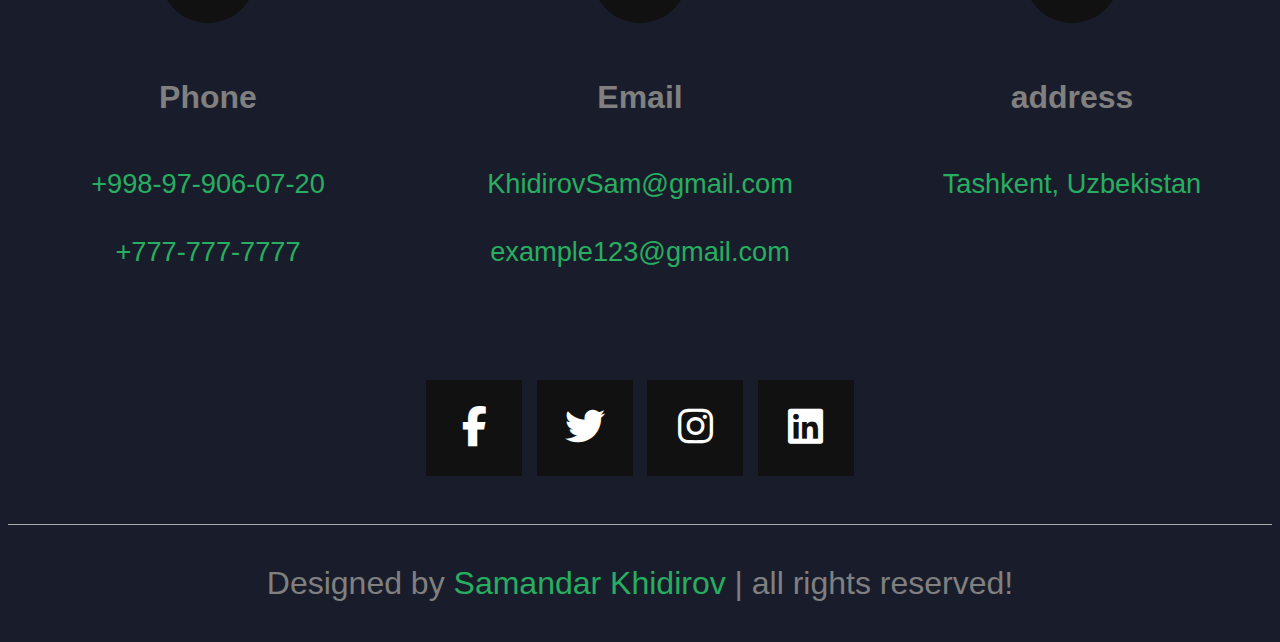
<file: portfolio.html>
<!DOCTYPE html>
<html lang="en">
<head>
    <meta charset="UTF-8">
    <meta http-equiv="X-UA-Compatible" content="IE=edge">
    <meta name="viewport" content="width=device-width, initial-scale=1.0">
    <link href="https://cdn.jsdelivr.net/npm/bootstrap@5.0.2/dist/css/bootstrap.min.css" rel="stylesheet" integrity="sha384-EVSTQN3/azprG1Anm3QDgpJLIm9Nao0Yz1ztcQTwFspd3yD65VohhpuuCOmLASjC" crossorigin="anonymous">
    <link rel="stylesheet" href="css/style.css">
    <link rel="stylesheet" href="https://cdnjs.cloudflare.com/ajax/libs/font-awesome/6.1.1/css/all.min.css">

    <title>Portfolio Website</title>
</head>
<body class="main-content">
    <section class="section portfolio" id="portfolio">
        <h1 class="heading"><span> My </span> Portfolio </h1>

        <div class="box-container">
            <div class="box">
                <img src="img/img-1.jpg" alt="">
                <div class="content">
                    <a href="#" class="btn">learn more</a>
                </div>
            </div>
            <div class="box">
                <img src="img/img-2.jpg" alt="">
                <div class="content">
                    <a href="#" class="btn">learn more</a>
                </div>
                
            </div>
            <div class="box">
                <img src="img/img-3.jpg" alt="">
                <div class="content">
                    <a href="#" class="btn">learn more</a>
                </div>
                
            </div>
            <div class="box">
                <img src="img/img-4.jpg" alt="">
                <div class="content">
                    <a href="#" class="btn">learn more</a>
                </div>
                
            </div>
            <div class="box">
                <img src="img/img-5.jpg" alt="">
                <div class="content">
                    <a href="#" class="btn">learn more</a>
                </div>
                
            </div>
            <div class="box">
                <img src="img/img-6.jpg" alt="">
                <div class="content">
                    <a href="#" class="btn">learn more</a>
                </div>
                
            </div>
        </div>
    </section>
    <div class="navbar">
        <a href="index.html" class="active">
            <i class="fa-solid fa-home"></i>
        </a>
        <a href="about.html">
            <i class="fa-solid fa-user"></i>
        </a>
        <a href="portfolio.html">
            <i class="fa-solid fa-briefcase"></i>
        </a>
        <a href="gallery.html">
            <i class="fa-solid fa-image"></i>
        </a>
    </div>
    

    <section class="footer">

        <div class="icons-container">
     
           <div class="icons">
              <i class="fas fa-phone"></i>
              <h3>Phone</h3>
              <p>+998-97-906-07-20</p>
              <p>+777-777-7777</p>
           </div>
     
           <div class="icons">
              <i class="fas fa-envelope"></i>
              <h3>Email</h3>
              <p>KhidirovSam@gmail.com</p>
              <p>example123@gmail.com</p>
           </div>
     
           <div class="icons">
              <i class="fas fa-map"></i>
              <h3>address</h3>
              <p>Tashkent, Uzbekistan</p>
           </div>
     
        </div>
     
        <div class="share">
            <a href="https://www.facebook.com/" class="fab fa-facebook-f"></a>
            <a href="https://twitter.com/" class="fab fa-twitter"></a>
            <a href="https://www.instagram.com/?hl=en" class="fab fa-instagram"></a>
            <a href="https://www.linkedin.com/" class="fab fa-linkedin"></a>
         </div>
     
        <div class="credit"> Designed by <span>Samandar Khidirov</span> | all rights reserved! </div>
     
     </section>
     <script src="https://cdn.jsdelivr.net/npm/bootstrap@5.1.3/dist/js/bootstrap.bundle.min.js"></script>
    <script src="js/script.js"></script>
</body>
</html>
</file>
<file: css/style.css>
@import url('https://fonts.googleapis.com/css2?family=Montez&display=swap');
:root{
    --color-primary: #191d2b;
    --color-secondary: #27ae60;
    --color-white: #ffffff;
    --color-black: #111;
}

.main-content{
    background-color: var(--color-primary);
    color: var(--color-white);
    font-family: sans-serif;
    font-size: 1.1rem;
    transition: all .4s ease-in-out;
}
.section{
    padding: 20px;
    display: block;
    animation: scale .6s ease-in-out;
}
@keyframes scale {
    0%{
        transform: translateY(-100%) scale(0);
    }
    100%{
        transform: translateY(0) scale(1);
    }
}
a{
    text-decoration: none;
    font-family: inherit;
    display: inline-block;
    color: inherit;
}
.main-content .navbar{
    position: fixed;
    top: 50%;
    right: 10px;
    display: flex;
    align-items: center;
    justify-content: center;
    transform: translateY(-50%);
    flex-direction: column;
}
.navbar i{
    font-size: 15px;
    color: pink;
}
.navbar a:hover .fa-solid,
.navbar a.active .fa-solid{
    color: white;
}
.navbar a:hover,
.navbar a.active{
    background-color: var(--color-secondary);
}
.navbar a{
    margin: 7px 0;
    height: 35px;
    width: 35px;
    background-color: grey;
    display: flex;
    align-items: center;
    justify-content: center;
    border-radius: 50%;
    box-shadow: 0 5px 13px rgba(0, 0, 0, 0.2);
    animation: scale .6s ease-in-out;
}

.home-content{
    display: flex;
    align-items: center;
    justify-content: space-between;
    flex-wrap: wrap;
    gap: 40px;
}
.home-content .left{
    width: calc(50% - 40px);
}
.home-content .image-shape{
    position: absolute;
    height: 450px;
    width: 200px;
    padding: 20px 50px;
    background-color: var(--color-secondary);
    clip-path: polygon(0 0, 49% 0, 92% 100%, 0 100%);

}
.home-content .left img{
    height: 450px;
    position: relative;
    padding: 20px 30px;
    border-radius: 45px;
}
.home-content .right{
    width: calc(50% - 40px);
}
.home-content .right .name{
    font-size: 35px;
}
.home-content .right .p{
    font-size: 15px;
}
.home-content .right .name-span{
    font-size: 50px;
    color: var(--color-secondary);
    font-family: 'Montez', cursive;
    letter-spacing: 2px;
}
.home-content .right .button{
    display: flex;
    align-self: flex-start;
}
.home-content .right .main-btn{
    position: relative;
    border: 1px solid var(--color-secondary);
    overflow: hidden;
    border-radius: 30px;
    display: flex;
    align-self: flex-start;
    align-items: center;
}
.home-content .right .btn-text{
    padding: 0 20px;
}
.home-content .right .btn-icon{
    display: flex;
    align-items: center;
    justify-content: center;
}
.home-content .right .btn-icon::before{
    content: "";
    position: absolute;
    top: 0;
    right: 0;
    height: 100%;
    width: 0%;
    background-color: var(--color-secondary);
    z-index: -1;
    transition: .4s ease-in-out;
}
.home-content .main-btn:hover .btn-icon::before{
    width: 100%;
}

.home-content .right .btn-icon .fa-solid{
    display: flex;
    align-items: center;
    justify-content: center;
    height: 40px;
    width: 40px;
    background: var(--color-secondary);
    border-radius: 50%;
}
.section-about .image-shape{
    position: absolute;
    height: 270px;
    width: 270px;
    margin-left: 42.5%;
    background-color: aqua;
    clip-path: circle(50% at 50% 50%);

}
.image {
    position: relative;
    margin-left: 38%;
    margin-top: 15px;
    height: 230px;
    width: 230px;
    border-radius: 300px;
  }
.section-about .about .name{
    margin-top: 6%;
    margin-left: 40%;
}
.section-about .about .text{
    font-size: 25px;
    padding-left: 10px;
    padding-right: 10px;
}
.section-about .name-span{
    font-size: 50px;
    color: var(--color-secondary);
    font-family: 'Montez', cursive;
    letter-spacing: 2px;
}

.portfolio .box-container{
    display: flex;
    flex-wrap: wrap;
    gap: 1.5rem;
}

.portfolio .box-container .box{
    flex: 1 1 30rem;
    border-radius: .5rem;
    border: 1rem solid var(--color-white);
    box-shadow: 0 .5rem 1rem var(--color-black);
    position: relative;
    overflow: hidden;
    height: 25rem;
}
.portfolio .box-container .box img{
    height: 100%;
    width: 100%;
    object-fit: cover;
}
.portfolio .box-container .box .content{
    height: 100%;
    width: 100%;
    position: absolute;
    top: 0; left: -100%;
    background: #fff9;
    display: flex;
    align-items: center;
    justify-content: center;
}
.portfolio .box-container .box:hover .content{
    left:0;
}
.footer{
    text-align: center;
    padding-bottom: 2rem;
 }
 
 .footer .icons-container{
    display: grid;
    grid-template-columns: repeat(auto-fit, minmax(10rem, 1fr));
    gap: 2rem;
 }
 
 .footer .icons-container .icons{
    text-align: center;
    padding:3rem 2rem;
 }
 
 .footer .icons-container .icons i{
    height: 6rem;
    width: 6rem;
    border-radius: 50%;
    background: var(--color-black);
    color:var(--color-white);
    margin-bottom: .5rem;
    line-height: 5.8rem;
    font-size: 2rem;
 }
 
 .footer .icons-container .icons h3{
    font-size: 2rem;
    color:grey;
    padding:1rem 0;
 }
 
 .footer .icons-container .icons p{
    line-height: 1.5;
    font-size: 1.7rem;
    color:var(--color-secondary);
    text-transform: none;
 }
 
 .footer .share{
    margin:2rem 0;
 }
 
 .footer .share a{
    height: 6rem;
    width: 6rem;
    line-height: 5.8rem;
    color:var(--color-white);
    background: var(--color-black);
    margin:0 .3rem;
    font-size: 2.5rem;
 }  
 
 .footer .share a:hover{
    background: var(--color-secondary);
 }
 
 .footer .credit{
    padding-top: 2.5rem;
    margin-top: 3rem;
    border-top: .1rem solid #aaa;
    font-size: 2rem;
    color: grey;
 }
 
 .footer .credit span{
    color:var(--color-secondary);
 }


 .modal-title{
     color: var(--color-black);
 }
 .modal-footer{
     color: var(--color-black);
 }


@media (max-width: 1000px){
    .home-content .left img{
        height: 400px;
    }
    .home-content .image-shape{
        height: 400px;
        }
        .home-content{
        gap: 20px;
    }
}

@media (max-width: 880px){
    .home-content .column{
        width: 100%;
    }
}

@media (max-width: 1000px){
    .section-about .image-shape{
        height: 270px;
    }
    .image {
        height: 230px;
    }
    .section-about{
        gap: 20px;
    }
}

@media (max-width: 800px){
    .section-about{
        width: 100%;
    }
}
</file>
